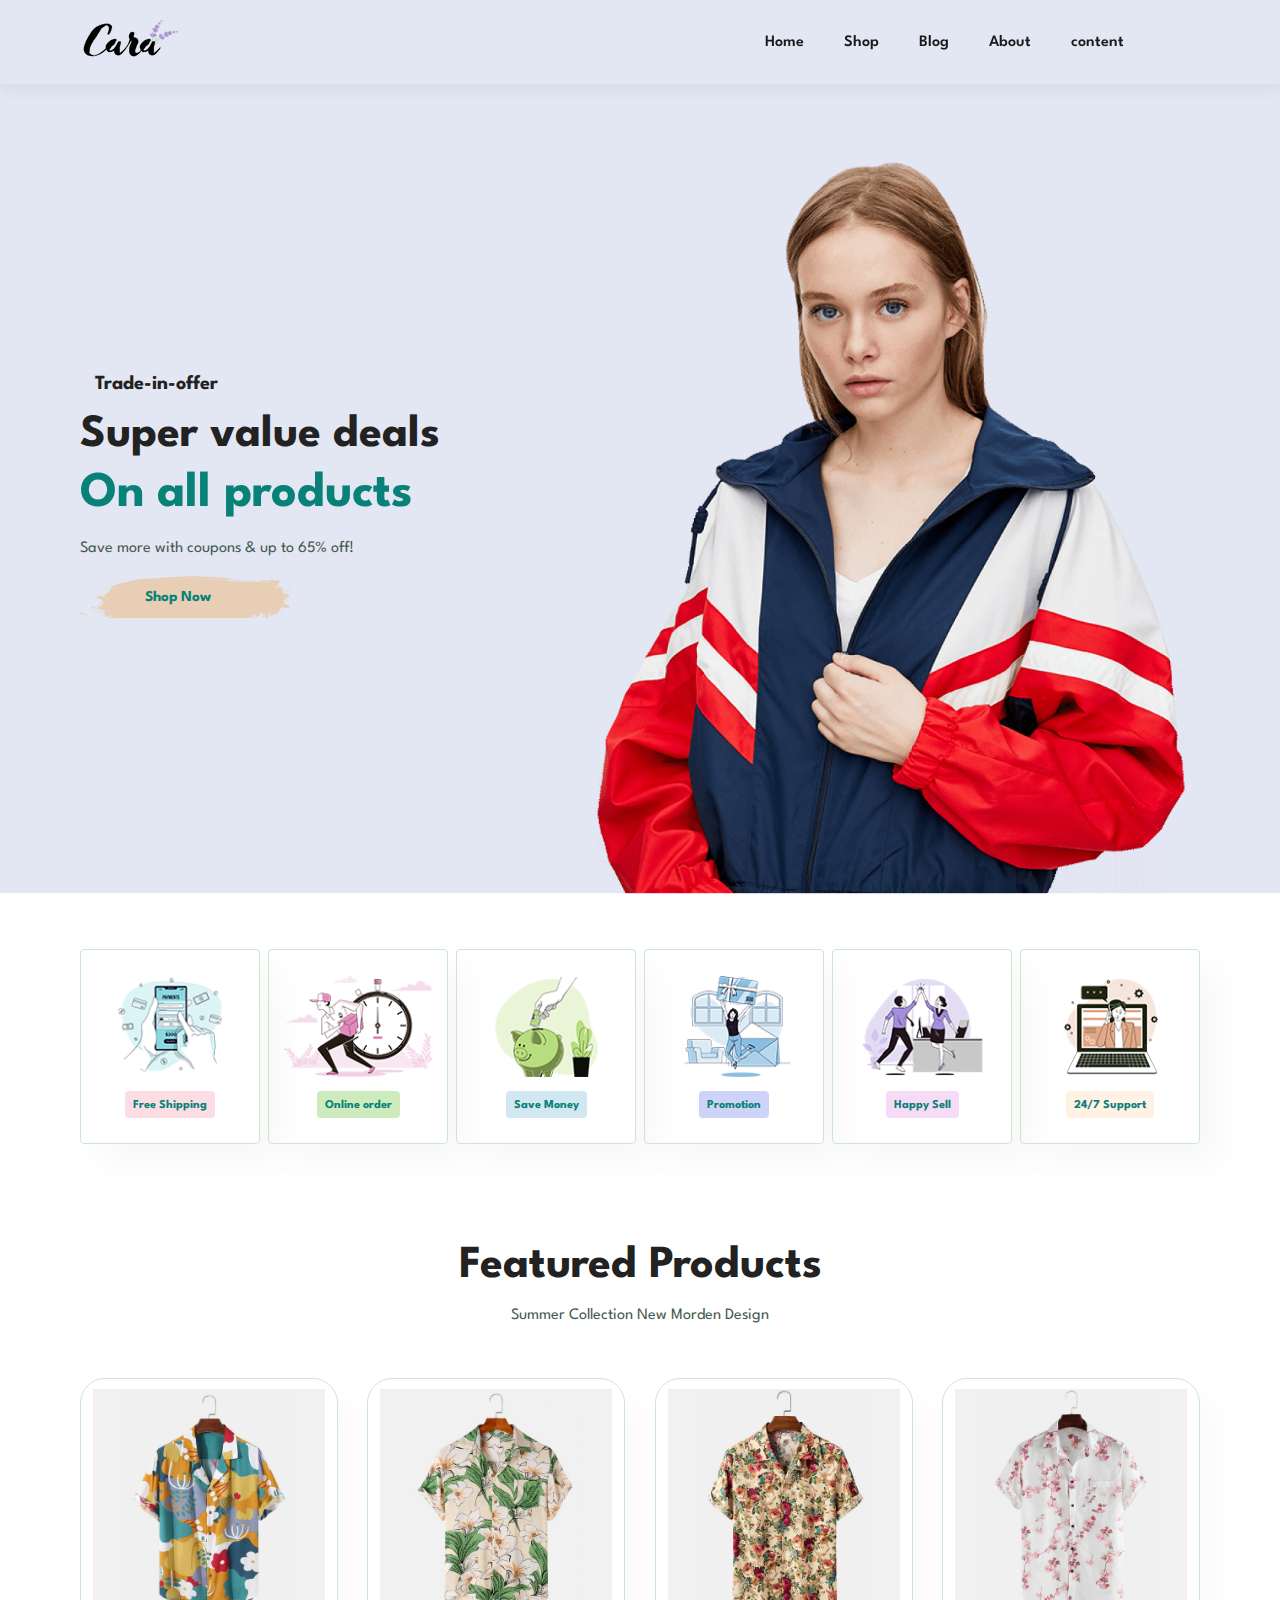
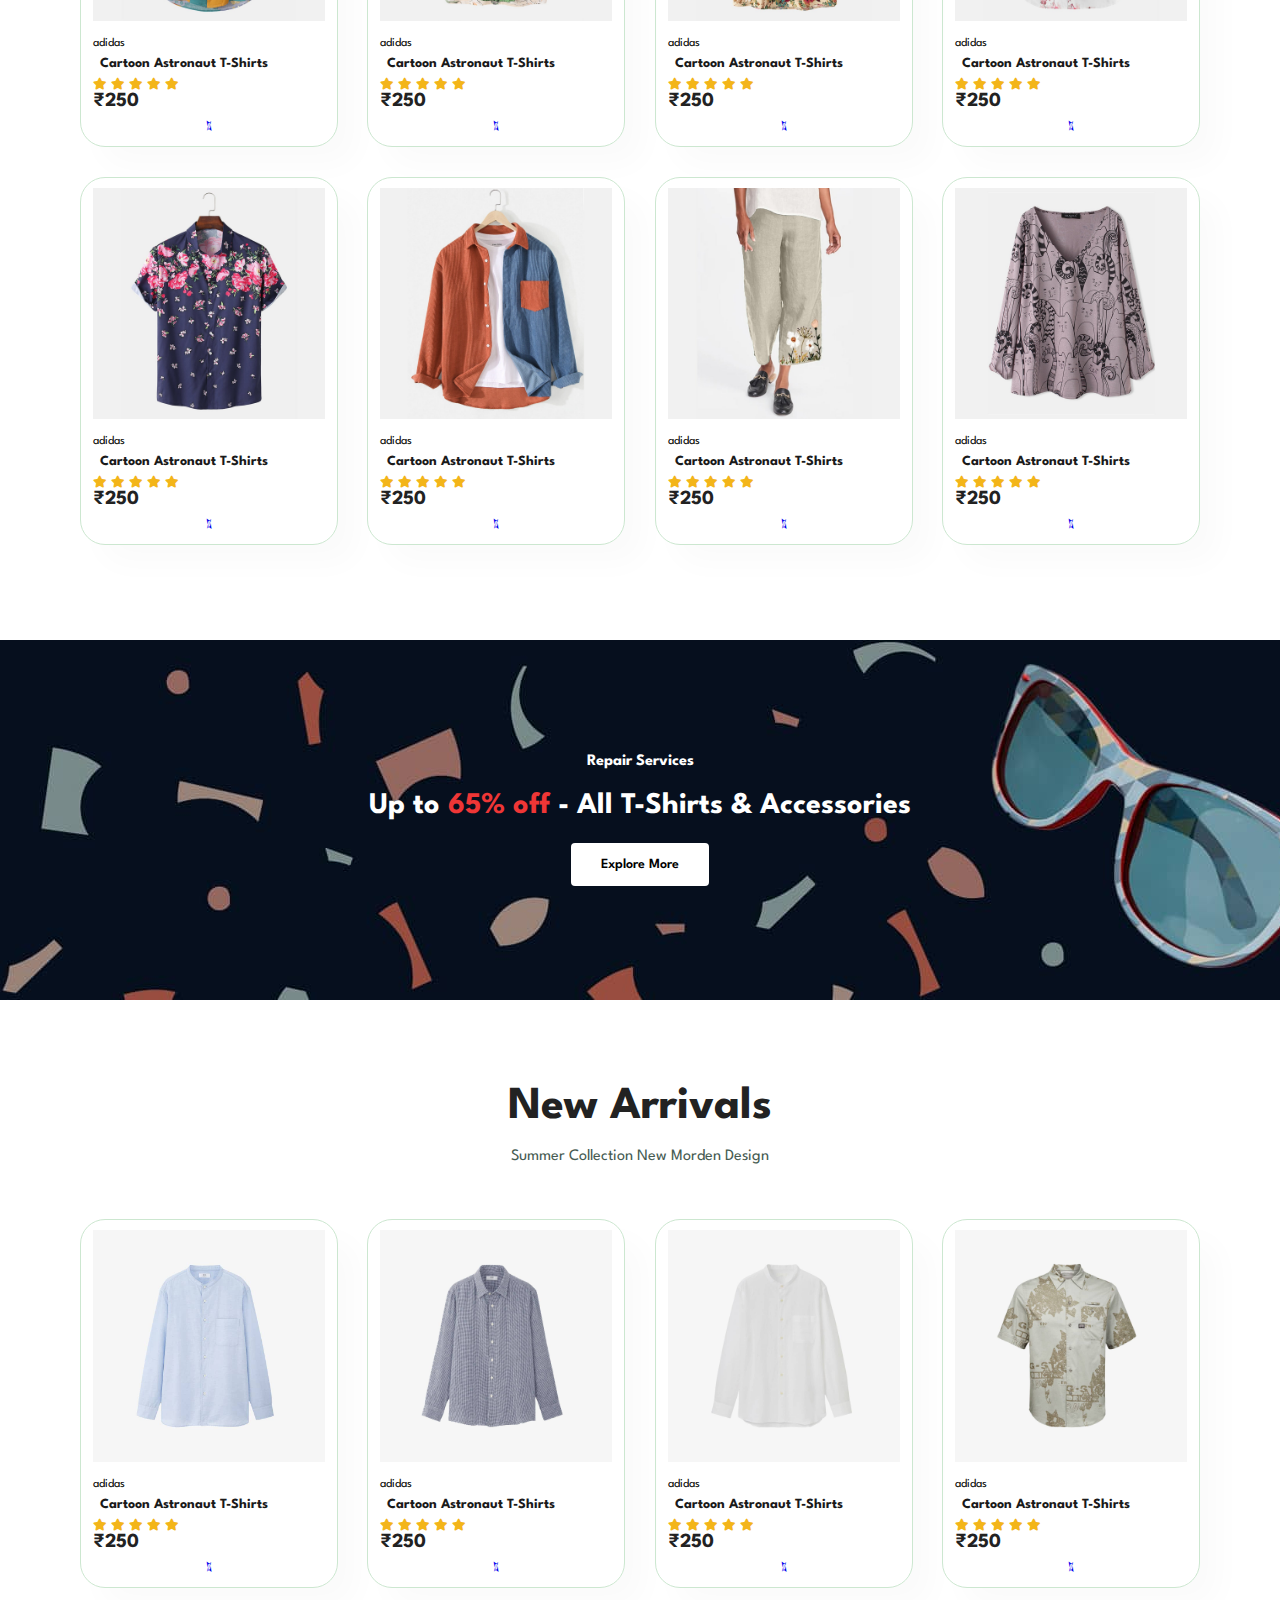
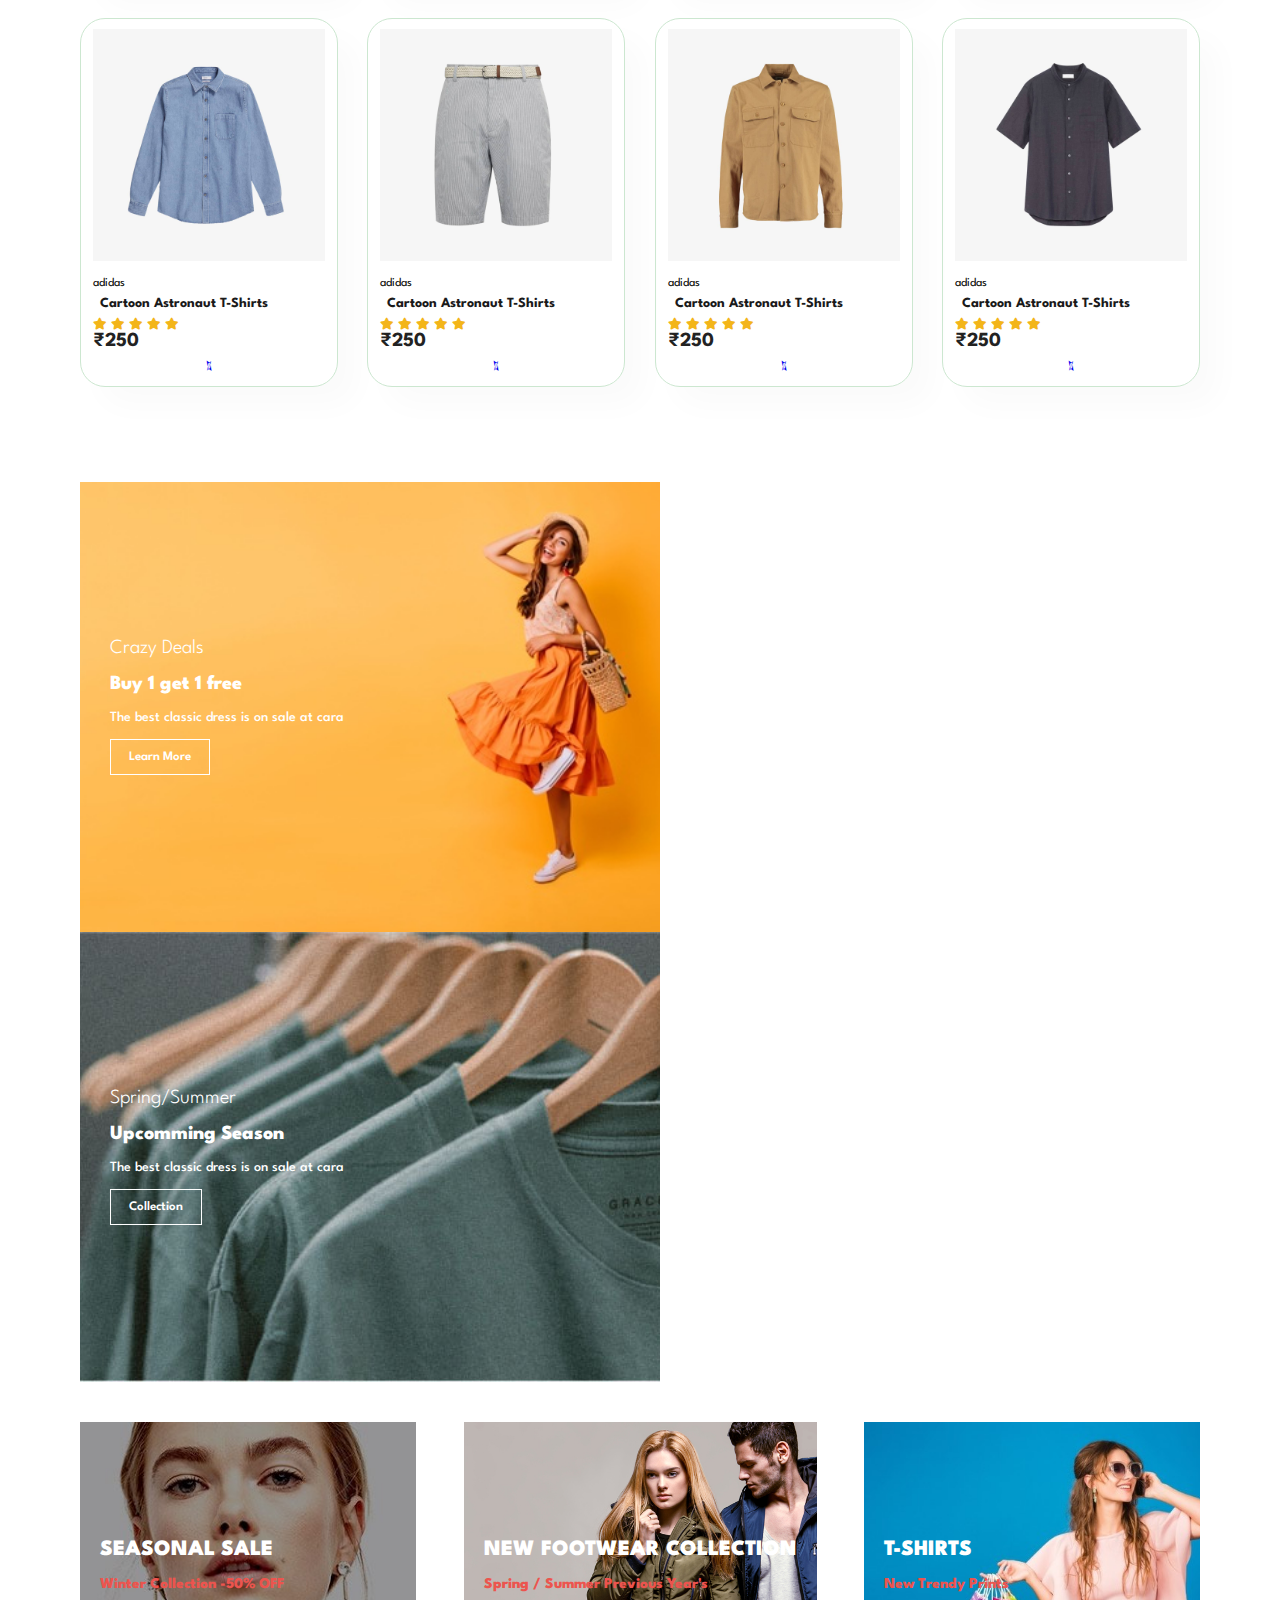
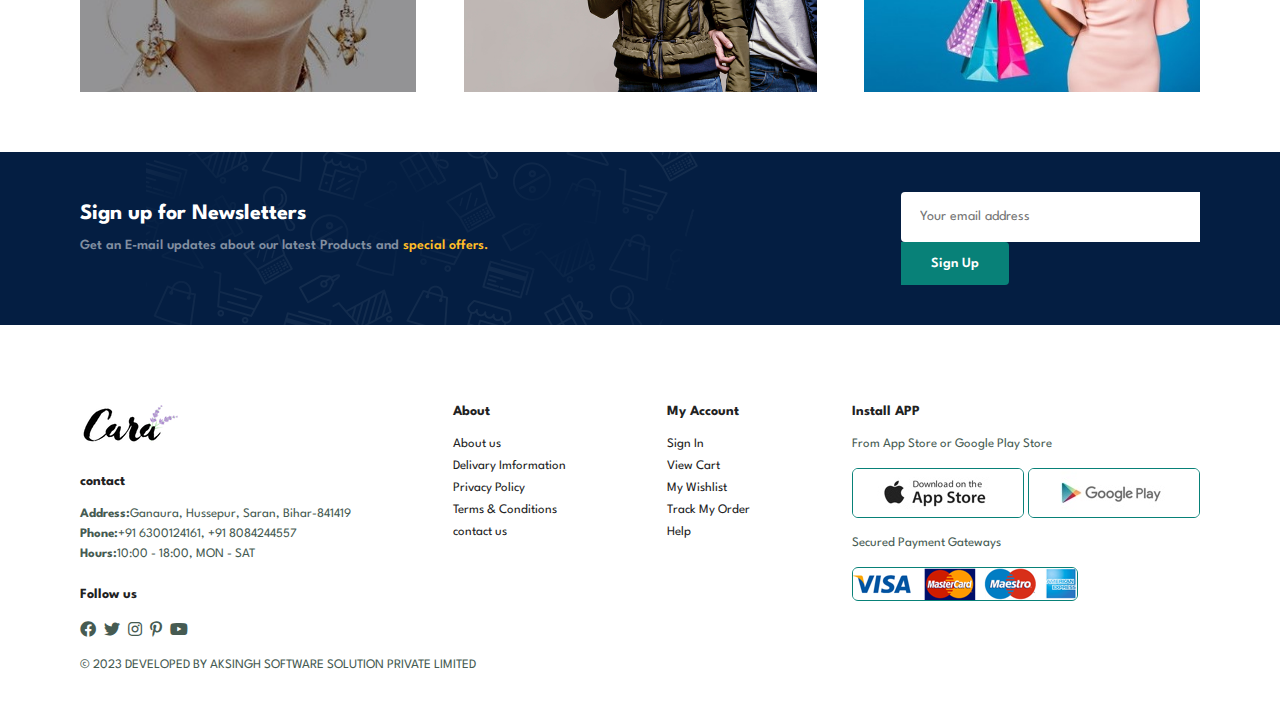
<file: index.html>
<!DOCTYPE html>
<html lang="en">

<head>
    <meta charset="UTF-8">
    <meta http-equiv="X-UA-Compatible" content="IE=edge">
    <meta name="viewport" content="width=device-width, initial-scale=1.0">
    <title>Ecommerce</title>
    <link rel="stylesheet" href="https://pro.fontawesome.com/releases/v5.10.0/css/all.css" />

    <link rel="stylesheet" href="style.css">
</head>

<body>
    <section id="header">
        <a href="#"><img src="img/logo.png" class="logo" alt="" </a>

            <div>
                <ul id="navbar">
                    <li><a class="active" href="index.html">Home</a></li>
                    <li><a href="shop.html">Shop</a></li>
                    <li><a href="blog.html">Blog</a></li>
                    <li><a href="about.html">About</a></li>
                    <li><a href="contact.html">content</a></li>
                    <li id="la-bag"><a href="cart.html"><i class="far fa-shopping-bag"></i></a></li>
                    <a href="#" id="close"><i class="far fa-times"></i></a>
                </ul>
            </div>
            <div id="mobile">
                <a href="cart.html"><i class="far fa-shopping-bag"></i></a>
                <i id="bar" class="fas fa-outdent"></i>
            </div>
    </section>

    <section id="hero">
        <h4>Trade-in-offer</h4>
        <h2>Super value deals</h2>
        <h1>On all products</h1>
        <p>Save more with coupons & up to 65% off!</p>
        <button>Shop Now</button>
    </section>

    <section id="feature" class="section-p1">
        <div class="fe-box">
            <img src="img/features/f1.png" alt="">
            <h6>Free Shipping</h6>
        </div>
        <div class="fe-box">
            <img src="img/features/f2.png" alt="">
            <h6>Online order</h6>
        </div>
        <div class="fe-box">
            <img src="img/features/f3.png" alt="">
            <h6>Save Money</h6>
        </div>
        <div class="fe-box">
            <img src="img/features/f4.png" alt="">
            <h6>Promotion</h6>
        </div>
        <div class="fe-box">
            <img src="img/features/f5.png" alt="">
            <h6>Happy Sell</h6>
        </div>
        <div class="fe-box">
            <img src="img/features/f6.png" alt="">
            <h6>24/7 Support</h6>
    </section>

    <section id="product1" class="section-p1">
        <h2>Featured Products</h2>
        <p>Summer Collection New Morden Design</p>
        <div class="pro-container">
            <div class="pro">
                <img src="img/products/f1.jpg" alt="">
                <div class="des">
                    <span>adidas</span>
                    <h5>Cartoon Astronaut T-Shirts</h5>
                    <div class="star">
                        <i class="fas fa-star"></i>
                        <i class="fas fa-star"></i>
                        <i class="fas fa-star"></i>
                        <i class="fas fa-star"></i>
                        <i class="fas fa-star"></i>
                    </div>
                    <h4>₹250</h4>
                </div>
                <a href="#"><i class="fal fa-shopping-cart cart"></i></a>
            </div>
            <div class="pro">
                <img src="img/products/f2.jpg" alt="">
                <div class="des">
                    <span>adidas</span>
                    <h5>Cartoon Astronaut T-Shirts</h5>
                    <div class="star">
                        <i class="fas fa-star"></i>
                        <i class="fas fa-star"></i>
                        <i class="fas fa-star"></i>
                        <i class="fas fa-star"></i>
                        <i class="fas fa-star"></i>
                    </div>
                    <h4>₹250</h4>
                </div>
                <a href="#"><i class="fal fa-shopping-cart cart"></i></a>
            </div>
            <div class="pro">
                <img src="img/products/f3.jpg" alt="">
                <div class="des">
                    <span>adidas</span>
                    <h5>Cartoon Astronaut T-Shirts</h5>
                    <div class="star">
                        <i class="fas fa-star"></i>
                        <i class="fas fa-star"></i>
                        <i class="fas fa-star"></i>
                        <i class="fas fa-star"></i>
                        <i class="fas fa-star"></i>
                    </div>
                    <h4>₹250</h4>
                </div>
                <a href="#"><i class="fal fa-shopping-cart cart"></i></a>
            </div>
            <div class="pro">
                <img src="img/products/f4.jpg" alt="">
                <div class="des">
                    <span>adidas</span>
                    <h5>Cartoon Astronaut T-Shirts</h5>
                    <div class="star">
                        <i class="fas fa-star"></i>
                        <i class="fas fa-star"></i>
                        <i class="fas fa-star"></i>
                        <i class="fas fa-star"></i>
                        <i class="fas fa-star"></i>
                    </div>
                    <h4>₹250</h4>
                </div>
                <a href="#"><i class="fal fa-shopping-cart cart"></i></a>
            </div>
            <div class="pro">
                <img src="img/products/f5.jpg" alt="">
                <div class="des">
                    <span>adidas</span>
                    <h5>Cartoon Astronaut T-Shirts</h5>
                    <div class="star">
                        <i class="fas fa-star"></i>
                        <i class="fas fa-star"></i>
                        <i class="fas fa-star"></i>
                        <i class="fas fa-star"></i>
                        <i class="fas fa-star"></i>
                    </div>
                    <h4>₹250</h4>
                </div>
                <a href="#"><i class="fal fa-shopping-cart cart"></i></a>
            </div>
            <div class="pro">
                <img src="img/products/f6.jpg" alt="">
                <div class="des">
                    <span>adidas</span>
                    <h5>Cartoon Astronaut T-Shirts</h5>
                    <div class="star">
                        <i class="fas fa-star"></i>
                        <i class="fas fa-star"></i>
                        <i class="fas fa-star"></i>
                        <i class="fas fa-star"></i>
                        <i class="fas fa-star"></i>
                    </div>
                    <h4>₹250</h4>
                </div>
                <a href="#"><i class="fal fa-shopping-cart cart"></i></a>
            </div>
            <div class="pro">
                <img src="img/products/f7.jpg" alt="">
                <div class="des">
                    <span>adidas</span>
                    <h5>Cartoon Astronaut T-Shirts</h5>
                    <div class="star">
                        <i class="fas fa-star"></i>
                        <i class="fas fa-star"></i>
                        <i class="fas fa-star"></i>
                        <i class="fas fa-star"></i>
                        <i class="fas fa-star"></i>
                    </div>
                    <h4>₹250</h4>
                </div>
                <a href="#"><i class="fal fa-shopping-cart cart"></i></a>
            </div>
            <div class="pro">
                <img src="img/products/f8.jpg" alt="">
                <div class="des">
                    <span>adidas</span>
                    <h5>Cartoon Astronaut T-Shirts</h5>
                    <div class="star">
                        <i class="fas fa-star"></i>
                        <i class="fas fa-star"></i>
                        <i class="fas fa-star"></i>
                        <i class="fas fa-star"></i>
                        <i class="fas fa-star"></i>
                    </div>
                    <h4>₹250</h4>
                </div>
                <a href="#"><i class="fal fa-shopping-cart cart"></i></a>
            </div>
        </div>
    </section>

    <section id="banner" class="section-m1">
        <h4>Repair Services</h4>
        <h2>Up to <span>65% off</span> - All T-Shirts & Accessories</h2>
        <button class="normal">Explore More</button>
    </section>

    <section id="product1" class="section-p1">
        <h2>New Arrivals</h2>
        <p>Summer Collection New Morden Design</p>
        <div class="pro-container">
            <div class="pro">
                <img src="img/products/n1.jpg" alt="">
                <div class="des">
                    <span>adidas</span>
                    <h5>Cartoon Astronaut T-Shirts</h5>
                    <div class="star">
                        <i class="fas fa-star"></i>
                        <i class="fas fa-star"></i>
                        <i class="fas fa-star"></i>
                        <i class="fas fa-star"></i>
                        <i class="fas fa-star"></i>
                    </div>
                    <h4>₹250</h4>
                </div>
                <a href="#"><i class="fal fa-shopping-cart cart"></i></a>
            </div>
            <div class="pro">
                <img src="img/products/n2.jpg" alt="">
                <div class="des">
                    <span>adidas</span>
                    <h5>Cartoon Astronaut T-Shirts</h5>
                    <div class="star">
                        <i class="fas fa-star"></i>
                        <i class="fas fa-star"></i>
                        <i class="fas fa-star"></i>
                        <i class="fas fa-star"></i>
                        <i class="fas fa-star"></i>
                    </div>
                    <h4>₹250</h4>
                </div>
                <a href="#"><i class="fal fa-shopping-cart cart"></i></a>
            </div>
            <div class="pro">
                <img src="img/products/n3.jpg" alt="">
                <div class="des">
                    <span>adidas</span>
                    <h5>Cartoon Astronaut T-Shirts</h5>
                    <div class="star">
                        <i class="fas fa-star"></i>
                        <i class="fas fa-star"></i>
                        <i class="fas fa-star"></i>
                        <i class="fas fa-star"></i>
                        <i class="fas fa-star"></i>
                    </div>
                    <h4>₹250</h4>
                </div>
                <a href="#"><i class="fal fa-shopping-cart cart"></i></a>
            </div>
            <div class="pro">
                <img src="img/products/n4.jpg" alt="">
                <div class="des">
                    <span>adidas</span>
                    <h5>Cartoon Astronaut T-Shirts</h5>
                    <div class="star">
                        <i class="fas fa-star"></i>
                        <i class="fas fa-star"></i>
                        <i class="fas fa-star"></i>
                        <i class="fas fa-star"></i>
                        <i class="fas fa-star"></i>
                    </div>
                    <h4>₹250</h4>
                </div>
                <a href="#"><i class="fal fa-shopping-cart cart"></i></a>
            </div>
            <div class="pro">
                <img src="img/products/n5.jpg" alt="">
                <div class="des">
                    <span>adidas</span>
                    <h5>Cartoon Astronaut T-Shirts</h5>
                    <div class="star">
                        <i class="fas fa-star"></i>
                        <i class="fas fa-star"></i>
                        <i class="fas fa-star"></i>
                        <i class="fas fa-star"></i>
                        <i class="fas fa-star"></i>
                    </div>
                    <h4>₹250</h4>
                </div>
                <a href="#"><i class="fal fa-shopping-cart cart"></i></a>
            </div>
            <div class="pro">
                <img src="img/products/n6.jpg" alt="">
                <div class="des">
                    <span>adidas</span>
                    <h5>Cartoon Astronaut T-Shirts</h5>
                    <div class="star">
                        <i class="fas fa-star"></i>
                        <i class="fas fa-star"></i>
                        <i class="fas fa-star"></i>
                        <i class="fas fa-star"></i>
                        <i class="fas fa-star"></i>
                    </div>
                    <h4>₹250</h4>
                </div>
                <a href="#"><i class="fal fa-shopping-cart cart"></i></a>
            </div>
            <div class="pro">
                <img src="img/products/n7.jpg" alt="">
                <div class="des">
                    <span>adidas</span>
                    <h5>Cartoon Astronaut T-Shirts</h5>
                    <div class="star">
                        <i class="fas fa-star"></i>
                        <i class="fas fa-star"></i>
                        <i class="fas fa-star"></i>
                        <i class="fas fa-star"></i>
                        <i class="fas fa-star"></i>
                    </div>
                    <h4>₹250</h4>
                </div>
                <a href="#"><i class="fal fa-shopping-cart cart"></i></a>
            </div>
            <div class="pro">
                <img src="img/products/n8.jpg" alt="">
                <div class="des">
                    <span>adidas</span>
                    <h5>Cartoon Astronaut T-Shirts</h5>
                    <div class="star">
                        <i class="fas fa-star"></i>
                        <i class="fas fa-star"></i>
                        <i class="fas fa-star"></i>
                        <i class="fas fa-star"></i>
                        <i class="fas fa-star"></i>
                    </div>
                    <h4>₹250</h4>
                </div>
                <a href="#"><i class="fal fa-shopping-cart cart"></i></a>
            </div>
        </div>
    </section>

    <section id="sm-banner" class="section-p1">
        <div class="banner-box">
            <h4>Crazy Deals</h4>
            <h2>Buy 1 get 1 free</h2>
            <span>The best classic dress is on sale at cara</span>
            <button class="white">Learn More</button>
        </div>
        <div class="banner-box banner-box2">
            <h4>Spring/Summer</h4>
            <h2>Upcomming Season</h2>
            <span>The best classic dress is on sale at cara</span>
            <button class="white">Collection</button>
        </div>
    </section>

    <section id="banner3">
        <div class="banner-box">
            <h2>SEASONAL SALE</h2>
            <h3>Winter Collection -50% OFF</h3>
        </div>
        <div class="banner-box banner-box2">
            <h2>NEW FOOTWEAR COLLECTION</h2>
            <h3>Spring / Summer Previous Year's</h3>
        </div>
        <div class="banner-box banner-box3">
            <h2>T-SHIRTS</h2>
            <h3>New Trendy Prints</h3>
        </div>
    </section>

    <section id="Newsletters" class="section-p1 section-m1">
        <div class="newstext">
            <h4>Sign up for Newsletters</h4>
            <p>Get an E-mail updates about our latest Products and <span>special offers.</span></p>
        </div>
        <div class="form">
            <input type="text" placeholder="Your email address">
            <button class="normal">Sign Up</button>
        </div>
    </section>

    <footer class="section-p1">
        <div class="col">
            <img class="logo" src="img/logo.png" alt="">
            <h4>contact</h4>
            <p><strong>Address:</strong>Ganaura, Hussepur, Saran, Bihar-841419</p>
            <p><strong>Phone:</strong>+91 6300124161, +91 8084244557</p>
            <p><strong>Hours:</strong>10:00 - 18:00, MON - SAT</p>
            <div class="follow">
                <h4>Follow us</h4>
                <div class="icon">
                    <i class="fab fa-facebook"></i>
                    <i class="fab fa-twitter"></i>
                    <i class="fab fa-instagram"></i>
                    <i class="fab fa-pinterest-p"></i>
                    <i class="fab fa-youtube"></i>
                </div>
            </div>
        </div>
        <div class="col">
            <h4>About</h4>
            <a href="#">About us</a>
            <a href="#">Delivary Imformation</a>
            <a href="#">Privacy Policy</a>
            <a href="#">Terms & Conditions</a>
            <a href="#">contact us</a>
        </div>
        <div class="col">
            <h4>My Account</h4>
            <a href="#">Sign In</a>
            <a href="#">View Cart</a>
            <a href="#">My Wishlist</a>
            <a href="#">Track My Order</a>
            <a href="#">Help</a>
        </div>
        <div class="col install">
            <h4>Install APP</h4>
            <p>From App Store or Google Play Store</p>
            <div class="row">
                <img src="img/pay/app.jpg" alt="">
                <img src="img/pay/play.jpg" alt="">
                <p>Secured Payment Gateways</p>
                <img src="img/pay/pay.png" alt="">
            </div>
        </div>
        <div class="copyright"></div>
        <p>© 2023 DEVELOPED BY AKSINGH SOFTWARE SOLUTION PRIVATE LIMITED</p>
    </footer>

    <script src="script.js"></script>
</body>

</html>
</file>
<file: style.css>
@import url("https://fonts.googleapis.com/css2?family=Spartan:wght@100;200;300;400;500;600;700;800;900&display=swap");
* {
    margin: 0;
    padding: 0;
    box-sizing: border-box;
    font-family: "Spartan", sans-serif;
}

html {
    scroll-behavior: smooth;
}


/* Global Styles */

h1 {
    font-size: 50px;
    line-height: 64px;
    color: #222;
}

h2 {
    font-size: 46px;
    line-height: 54px;
    color: #222;
}

h4 {
    font-size: 20px;
    color: #222;
}

h6 {
    font-weight: 700;
    font-size: 12px;
}

p {
    font-size: 16px;
    color: #465b52;
    margin: 15px 0 20px 0;
}

.section-p1 {
    padding: 40px 80px;
}

.section-m1 {
    margin: 40px 0;
}

button.normal {
    font-size: 14px;
    font-weight: 600;
    padding: 15px 30px;
    color: #000;
    background-color: #fff;
    border-radius: 4px;
    cursor: pointer;
    border: none;
    outline: none;
    transition: 0.2s;
}

button.white {
    font-size: 13px;
    font-weight: 600;
    padding: 11px 18px;
    color: #fff;
    background-color: transparent;
    cursor: pointer;
    border: 1px solid #fff;
    outline: none;
    transition: 0.2s;
}

body {
    width: 100%;
}

#header {
    display: flex;
    align-items: center;
    justify-content: space-between;
    padding: 20px 80px;
    background: #E3E6F3;
    box-shadow: 0 5px 15px rgba(0, 0, 0, 0.06);
    z-index: 999;
    position: sticky;
    top: 0;
    left: 0;
}

#navbar {
    display: flex;
    align-items: center;
    justify-content: center;
}

#navbar li {
    list-style: none;
    padding: 0 20px;
    position: relative;
}

#navbar li a {
    text-decoration: none;
    font-size: 16px;
    font-weight: 600;
    color: #1a1a1a;
    transition: 0.3s ease;
}

#navbar li a:hover,
#navbar li a:active {
    color: #088178;
}

#navbar li a:active::after,
#navbarli a:hover::after {
    content: "";
    width: 30%;
    height: 2px;
    background: #088178;
    position: absolute;
    bottom: -4px;
    left: 20px;
}

#mobile {
    display: none;
    align-items: center;
}

#close {
    display: none;
}


/*home page*/

#hero {
    background-image: url("img/hero4.png");
    height: 90vh;
    width: 100%;
    background-size: cover;
    background-position: top 25% right 0;
    padding: 0 80px;
    display: flex;
    flex-direction: column;
    align-items: flex-start;
    justify-content: center;
}

#hero h4 {
    padding: 15px;
}

#hero h1 {
    color: #088178;
}

#hero button {
    background-image: url("img/button.png");
    background-color: transparent;
    color: #088178;
    border: 0;
    padding: 14px 80px 14px 65px;
    background-repeat: no-repeat;
    cursor: pointer;
    font-weight: 700;
    font-size: 15px;
}

#feature {
    display: flex;
    align-items: center;
    justify-content: space-between;
    flex-wrap: wrap;
}

#feature .fe-box {
    width: 180px;
    text-align: center;
    padding: 25px 15px;
    box-shadow: 20px 20px 34px rgba(0, 0, 0, 0.03);
    border: 1px solid #cce7d0;
    border-radius: 4px;
    margin: 15px 0;
}

#feature .fe-box:hover {
    box-shadow: 10px 10px 54px rgba(70, 62, 221, 0.1);
}

#feature .fe-box img {
    width: 100%;
    margin-bottom: 10px;
}

#feature .fe-box h6 {
    display: inline-block;
    padding: 9px 8px 6px 8px;
    line-height: 1;
    border-radius: 4px;
    color: #088178;
    background-color: #fddde4;
}

#feature .fe-box:nth-child(2) h6 {
    background-color: #cdebbc;
}

#feature .fe-box:nth-child(3) h6 {
    background-color: #d1e8f2;
}

#feature .fe-box:nth-child(4) h6 {
    background-color: #cdd4f8;
}

#feature .fe-box:nth-child(5) h6 {
    background-color: #f6dbf6;
}

#feature .fe-box:nth-child(6) h6 {
    background-color: #fff2e5
}

#product1 {
    text-align: center;
}

#product1 .pro-container {
    display: flex;
    justify-content: space-between;
    padding-top: 20px;
    flex-wrap: wrap;
}

#product1 .pro {
    width: 23%;
    min-width: 250px;
    padding: 10px 12px;
    border: 1px solid #cce7d0;
    border-radius: 25px;
    cursor: pointer;
    box-shadow: 20px 20px 30px rgba(0, 0, 0, 0.02);
    margin: 15px 0;
    transition: 0.2s ease;
    position: relative;
}

#product1 .pro:hover {
    box-shadow: 20px 20px 30px rgba(0, 0, 0, 0.06);
}

#product1 .pro img {
    width: 100%;
    border-bottom: 20px;
}

#product1 .pro .des {
    text-align: start;
    padding: 10px 0;
}

#product1 .pro .des span {
    color: #060603;
    font-size: 12px;
}

#product1 .pro .des h5 {
    padding: 7px;
    color: #1a1a1a;
    font-size: 14px;
}

#product1 .pro .des i {
    font-size: 12px;
    color: rgba(243, 181, 25);
}

#product1 .pro .des hr {
    padding-top: 7px;
    font-size: 15px;
    font-weight: 700;
    color: #088178;
}

#product1 .pro .des .cart {
    width: 40px;
    height: 40px;
    line-height: 40px;
    border-radius: 50px;
    background-color: #e8f6ea;
    font-weight: 500;
    color: #088178;
    border-radius: 1px solid #cce7d0;
    position: absolute;
    bottom: 20px;
    right: 10px;
}

#banner {
    display: flex;
    flex-direction: column;
    justify-content: center;
    align-items: center;
    text-align: center;
    background-image: url("img/banner/b2.jpg");
    width: 100%;
    height: 40vh;
    background-size: cover;
    background-position: center;
}

#banner h4 {
    color: #fff;
    font-size: 16px;
}

#banner h2 {
    color: #fff;
    font-size: 30px;
    padding: 10px 0;
}

#banner h2 span {
    color: #ef3636;
}

#banner button:hover {
    background-color: #088178;
    color: #fff;
}

#sm-banner {
    display: flex;
    justify-content: space-between;
    flex-wrap: wrap;
}

#sm-banner .banner-box {
    display: flex;
    flex-direction: column;
    justify-content: center;
    align-items: flex-start;
    background-image: url("img/banner/b17.jpg");
    min-width: 580px;
    height: 50vh;
    background-size: cover;
    background-position: center;
    padding: 30px;
}

#sm-banner .banner-box2 {
    background-image: url("img/banner/b10.jpg");
}

#sm-banner h4 {
    color: #fff;
    font-size: 20px;
    font-weight: 300;
}

#sm-banner h2 {
    color: #fff;
    font-size: 20px;
    font-weight: 800;
}

#sm-banner span {
    color: #fff;
    font-size: 14px;
    font-weight: 500;
    padding-bottom: 15px;
}

#sm-banner .banner-box:hover button {
    background-color: #088178;
    border: 1px solid #088178;
}

#banner3 {
    display: flex;
    justify-content: space-between;
    flex-wrap: wrap;
    padding: 0 80px;
}

#banner3 .banner-box {
    display: flex;
    flex-direction: column;
    justify-content: center;
    align-items: flex-start;
    background-image: url("img/banner/b7.jpg");
    min-width: 30%;
    height: 30vh;
    background-size: cover;
    background-position: center;
    padding: 20px;
    margin-bottom: 20px;
}

#banner3 .banner-box2 {
    background-image: url("img/banner/b4.jpg");
}

#banner3 .banner-box3 {
    background-image: url("img/banner/b18.jpg");
}

#banner3 h2 {
    color: #fff;
    font-weight: 900;
    font-size: 22px;
}

#banner3 h3 {
    color: #ec544e;
    font-weight: 800;
    font-size: 15px;
}

#Newsletters {
    display: flex;
    justify-content: space-between;
    flex-wrap: wrap;
    align-items: center;
    background-image: url("img/banner/b14.png");
    background-repeat: no-repeat;
    background-position: 20% 30%;
    background-color: #041E42;
}

#Newsletters h4 {
    font-size: 22px;
    font-weight: 700;
    color: #fff;
}

#Newsletters p {
    font-size: 14px;
    font-weight: 600;
    color: #818ea0;
}

#Newsletters p span {
    color: #ffbd27;
}

#Newsletters.form {
    display: flex;
    width: 40%;
}

#Newsletters input {
    height: 3.125rem;
    padding: 0 1.25em;
    font-size: 14px;
    width: 100%;
    border: 1px solid transparent;
    border-radius: 4px;
    outline: none;
    border-top-right-radius: 0;
    border-bottom-right-radius: 0;
}

#Newsletters button {
    background-color: #088178;
    color: #fff;
    white-space: nowrap;
    border-top-left-radius: 0;
    border-bottom-left-radius: 0;
}

footer {
    display: flex;
    flex-wrap: wrap;
    justify-content: space-between;
}

footer .col {
    display: flex;
    flex-direction: column;
    align-items: flex-start;
    margin-bottom: 20px;
}

footer .logo {
    margin-bottom: 30px;
}

footer h4 {
    font-size: 14px;
    padding-bottom: 20px;
}

footer p {
    font-size: 13px;
    margin: 0 0 8px 0;
}

footer a {
    font-size: 13px;
    text-decoration: none;
    color: #222;
    margin-bottom: 10px;
}

footer .follow {
    margin-top: 20px;
}

footer .follow i {
    color: #465b52;
    padding-right: 4px;
    cursor: pointer;
}

footer .install .row img {
    border: 1px solid #088178;
    border-radius: 6px;
}

footer .install img {
    margin: 10px 0 15px 0;
}

footer .follow:hover,
footera:hover {
    color: #088178;
}

footer .copyright {
    width: 100%;
    text-align: center;
}


/* start media quary*/

@media (max-width:799px) {
    .section-p1 {
        padding: 40px 40px;
    }
    #navbar {
        display: flex;
        flex-direction: column;
        align-items: flex-start;
        justify-content: flex-start;
        position: fixed;
        top: 0;
        right: -300px;
        height: 100vh;
        width: 300px;
        background-color: #E3E6F3;
        box-shadow: 0 40px 60px rgba(0, 0, 0, 0.01);
        padding: 80px 0 0 10px;
        transition: 0.3s;
    }
    #navbar.active {
        right: 0px;
    }
    #navbarli {
        margin-bottom: 25px;
    }
    #mobile {
        display: flex;
        align-items: center;
    }
    #mobile i {
        display: initial;
        color: #1a1a1a;
        font-size: 24px;
        padding-left: 20px;
    }
    #close {
        position: absolute;
        top: 30px;
        left: 30px;
        color: #222;
        font-size: 24px;
    }
    #la-bag {
        display: none;
    }
    #hero {
        height: 70vh;
        padding: 0 80px;
        background-position: top 30% right 30%;
    }
    #feature {
        justify-content: center;
    }
    #feature .fe-box {
        margin: 15px 15px;
    }
    #product1 .pro-container {
        justify-content: center;
    }
    #product1 .pro {
        margin: 15px;
    }
    #banner {
        height: 20vh;
    }
    #sm-banner .banner-box {
        min-width: 100%;
        height: 30vh;
    }
    #banner3 {
        padding: 0 40px;
    }
    #banner3 .banner-box {
        width: 28%;
    }
    #Newsletters .form {
        width: 70%;
    }
}

@media (max-width: 477px) {
    .section-p1 {
        padding: 20px;
    }
    #header {
        padding: 10px 30px;
    }
    h1 {
        font-size: 38px;
    }
    h2 {
        font-size: 32px;
    }
    #hero {
        padding: 0 20px;
        background-position: 55%;
    }
    #feature {
        justify-content: space-between;
    }
    #feature .fe-box {
        width: 155px;
        margin: 0 0 15 0;
    }
    #product1 .pro {
        width: 100%;
    }
    #banner {
        height: 40vh;
    }
    #sm-banner .banner-box {
        height: 40vh;
    }
    #sm-banner .banner-box2 {
        margin-top: 20px;
    }
    #banner3 {
        padding: 0 20px;
    }
    #banner3 .banner-box {
        width: 100%;
    }
    #Newsletters {
        padding: 40px 20px;
    }
    #Newsletters .form {
        width: 100%;
    }
    footer .copyright {
        text-align: start;
    }
}
</file>
